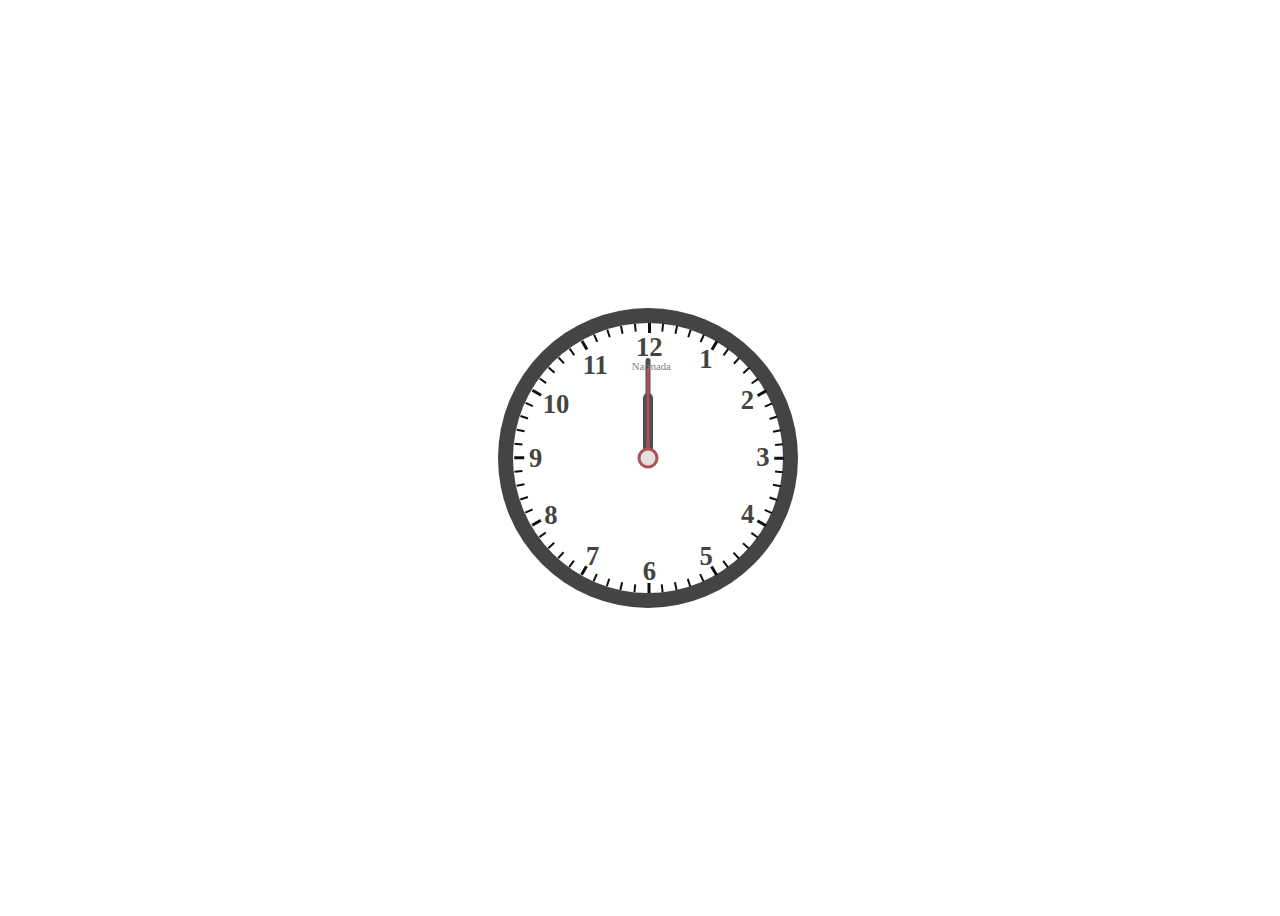
<file: index.html>
<!DOCTYPE html>
<html lang="en">
<head>
    <meta charset="UTF-8">
    <meta name="viewport" content="width=device-width, initial-scale=1.0">
    <title>Clock</title>
    <link rel="stylesheet" href="index.css">
</head>
<body>
    <div id="clock">
        <div id="inner-clock">
            <div id="dots">
                <div class="dot"></div>
                <div class="dot"></div>
                <div class="dot"></div>
                <div class="dot"></div>
                <div class="dot"></div>
                <div class="dot"></div>
                <div class="dot"></div>
                <div class="dot"></div>
                <div class="dot"></div>
                <div class="dot"></div>
                <div class="dot"></div>
                <div class="dot"></div>
                <div class="dot"></div>
                <div class="dot"></div>
                <div class="dot"></div>
                <div class="dot"></div>
                <div class="dot"></div>
                <div class="dot"></div>
                <div class="dot"></div>
                <div class="dot"></div>
                <div class="dot"></div>
                <div class="dot"></div>
                <div class="dot"></div>
                <div class="dot"></div>
                <div class="dot"></div>
                <div class="dot"></div>
                <div class="dot"></div>
                <div class="dot"></div>
                <div class="dot"></div>
                <div class="dot"></div>
                <div class="dot"></div>
                <div class="dot"></div>
                <div class="dot"></div>
                <div class="dot"></div>
                <div class="dot"></div>
                <div class="dot"></div>
                <div class="dot"></div>
                <div class="dot"></div>
                <div class="dot"></div>
                <div class="dot"></div>
                <div class="dot"></div>
                <div class="dot"></div>
                <div class="dot"></div>
                <div class="dot"></div>
                <div class="dot"></div>
                <div class="dot"></div>
                <div class="dot"></div>
                <div class="dot"></div>
                <div class="dot"></div>
                <div class="dot"></div>
                <div class="dot"></div>
                <div class="dot"></div>
                <div class="dot"></div>
                <div class="dot"></div>
                <div class="dot"></div>
                <div class="dot"></div>
                <div class="dot"></div>
                <div class="dot"></div>
                <div class="dot"></div>
                <div class="dot"></div>

        </div>
        <div class="center">
        </div>
        <div class="hr"></div>
        <div class="min"></div>
        <div class="sec"></div>
        <div class="name">
            <p>Narmada</p>
        </div>

    </div>
    </div>

    <script src="index.js"></script>
</body>
</html>
</file>
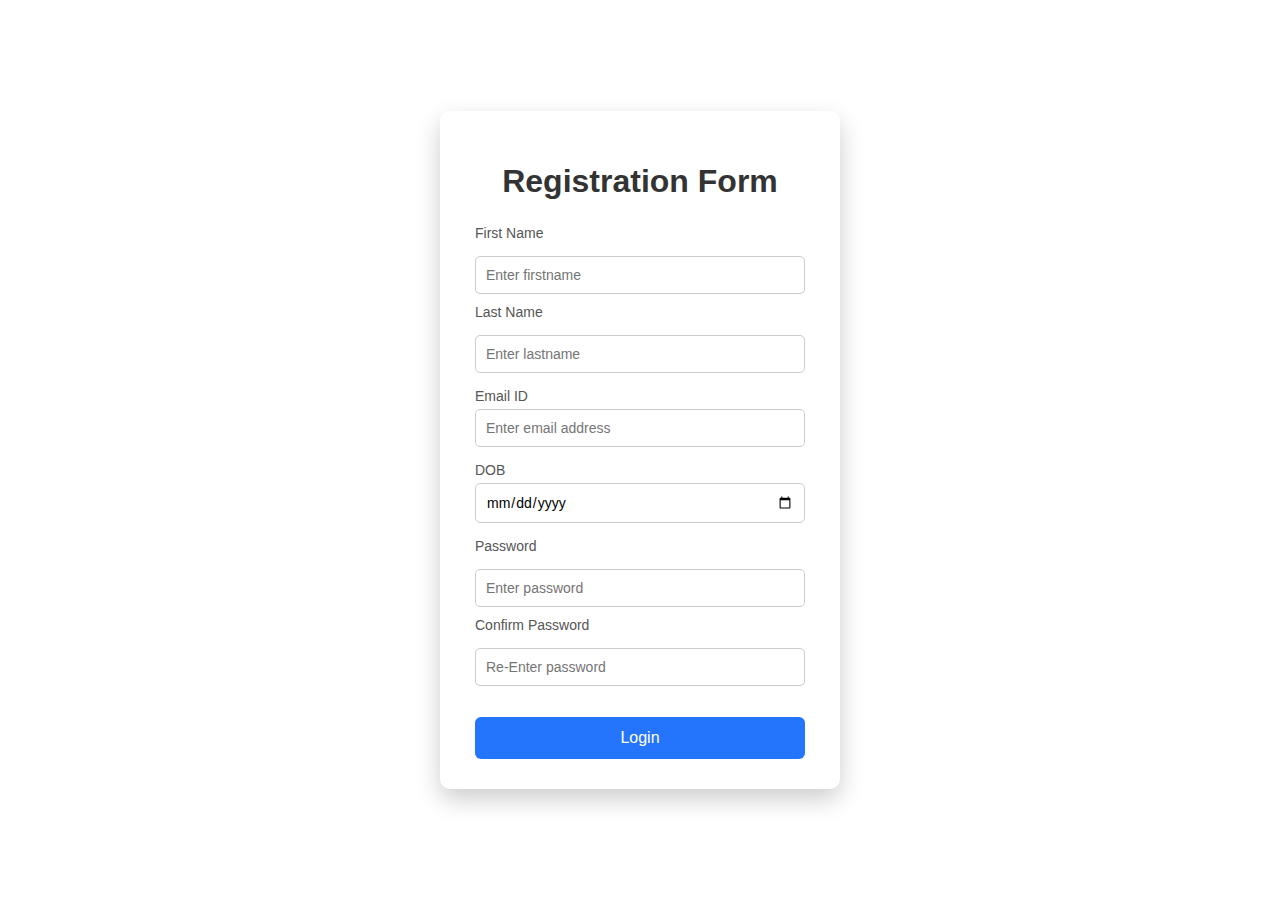
<file: Registration Form/index.html>
<!DOCTYPE html>
<html lang="en">
<head>
    <meta charset="UTF-8">
    <meta name="viewport" content="width=device-width, initial-scale=1.0">
    <title>Registration</title>
    <link rel="stylesheet" href="style.css">

</head>
<body>
<div class="content">
    <h1>Registration Form</h1>
    <form id="login-form">
        <div class="input1">
            <label>First Name</label>
            <input type="text"  id="firstname" placeholder="Enter firstname" required>
            <label>Last Name</label>
            <input type="text" id="lastname" placeholder="Enter lastname" required>
        </div>
       

        <div class="input2">
            <label>Email ID</label>
            <input type="email" id="mailid" placeholder="Enter email address" required>
        </div>
        

        <div class="input3">
            <label>DOB</label>
            <input type="date" id="yourdob" placeholder="Enter date of birth" required>
        </div>
       


        <div class="input4">
            <label>Password</label>
            <input type="password" id="pass" placeholder="Enter password" required>
            <label>Confirm Password</label>
            <input type="password" id="confirmpass" placeholder="Re-Enter password" required>

        </div>
        <p id="notify"></p>
            
    

        <button type="submit">Login</button>
    </form>
</div>



    <script src="script.js"></script>
</body>
</html>
</file>
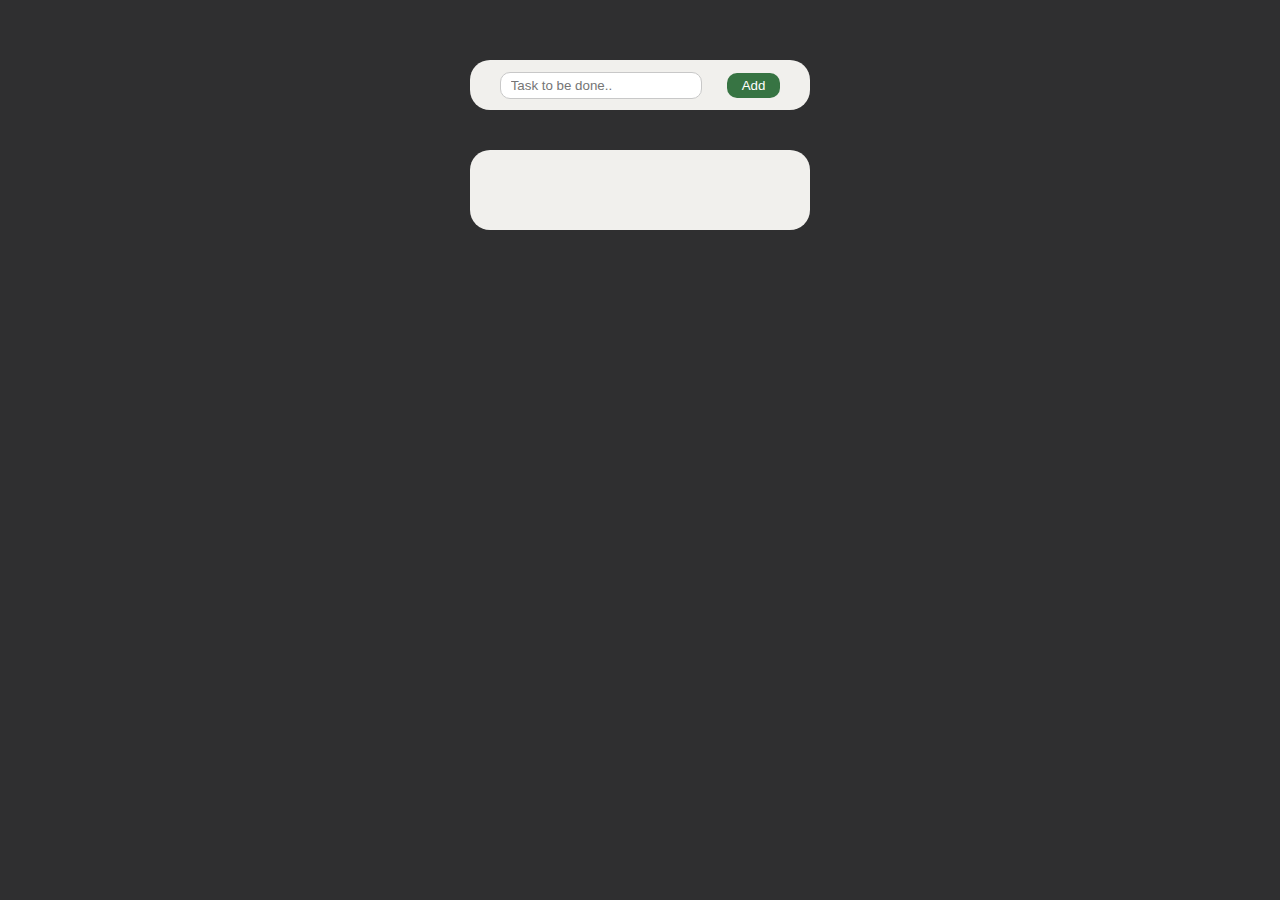
<file: to-do list/index.html>
<!DOCTYPE html>
<html lang="en">
<head>
    <meta charset="UTF-8">
    <meta name="viewport" content="width=device-width, initial-scale=1.0">
    <title>To-Do WebApp</title>
    <link rel="icon" href="">
    <link rel="stylesheet" href="style.css">
    <link rel="font" href="https://cdnjs.cloudflare.com/ajax/libs/font-awesome/7.0.1/css/all.min.css">
    <link href="https://fonts.googleapis.com/css2?family=Montserrat:ital,wght@0,100..900;1,100..900&display=swap" rel="stylesheet">
</head>

<body>
<div class="content">

    <div class="Addtask">
        <div class="todo">
            <input type="text" id="taskInput" placeholder="Task to be done..">
        </div>
        <div class="Add">
            <button id="addBtn">Add</button>
        </div>
    </div>

    <div class="tasks">

        <div class="one">
            <div class="addedtask">
            </div>
            <div class="deletetask">
                <i class="fa-solid fa-trash fa-sm" style="color: #fbfbfb;"></i>
            </div>
        </div>

    </div>

    
</div>

    <script src="script.js"></script>
</body>
</html>
</file>
<file: index.css>
body{
    background-color:white;
    height:100vh;
    width:100vw;
    display:flex;
    justify-content: center;
    align-items: center;
    overflow:hidden; 
}

#clock{
    width:300px;
    height:300px;
    background-color:rgb(68, 68, 68);
    border-radius:50%;
    display:flex;
    justify-content: center;
    align-items: center;

}

#inner-clock{
    background-color: white;
    height: 270px;
    width:270px;
    border-radius: 50%;
    position:relative;

}

.dot{
    background-color: rgb(16, 16, 16);
    width:1.5px;
    height:8px;
    position:absolute; /*overlap*/
    left:50%;
    transform-origin: center 135px;

}
.dot:nth-child(1) {
  transform: rotate(0deg);
}
.dot:nth-child(2) {
  transform: rotate(6deg);
}
.dot:nth-child(3) {
  transform: rotate(12deg);
}
.dot:nth-child(4) {
  transform: rotate(18deg);
}
.dot:nth-child(5) {
  transform: rotate(24deg);
}
.dot:nth-child(6) {
  transform: rotate(30deg);
}
.dot:nth-child(7) {
  transform: rotate(36deg);
}
.dot:nth-child(8) {
  transform: rotate(42deg);
}
.dot:nth-child(9) {
  transform: rotate(48deg);
}
.dot:nth-child(10) {
  transform: rotate(54deg);
}
.dot:nth-child(11) {
  transform: rotate(60deg);
}
.dot:nth-child(12) {
  transform: rotate(66deg);
}
.dot:nth-child(13) {
  transform: rotate(72deg);
}
.dot:nth-child(14) {
  transform: rotate(78deg);
}
.dot:nth-child(15) {
  transform: rotate(84deg);
}
.dot:nth-child(16) {
  transform: rotate(90deg);
}
.dot:nth-child(17) {
  transform: rotate(96deg);
}
.dot:nth-child(18) {
  transform: rotate(102deg);
}
.dot:nth-child(19) {
  transform: rotate(108deg);
}
.dot:nth-child(20) {
  transform: rotate(114deg);
}
.dot:nth-child(21) {
  transform: rotate(120deg);
}
.dot:nth-child(22) {
  transform: rotate(126deg);
}
.dot:nth-child(23) {
  transform: rotate(132deg);
}
.dot:nth-child(24) {
  transform: rotate(138deg);
}
.dot:nth-child(25) {
  transform: rotate(144deg);
}
.dot:nth-child(26) {
  transform: rotate(150deg);
}
.dot:nth-child(27) {
  transform: rotate(156deg);
}
.dot:nth-child(28) {
  transform: rotate(162deg);
}
.dot:nth-child(29) {
  transform: rotate(168deg);
}
.dot:nth-child(30) {
  transform: rotate(174deg);
}
.dot:nth-child(31) {
  transform: rotate(180deg);
}
.dot:nth-child(32) {
  transform: rotate(186deg);
}
.dot:nth-child(33) {
  transform: rotate(192deg);
}
.dot:nth-child(34) {
  transform: rotate(198deg);
}
.dot:nth-child(35) {
  transform: rotate(204deg);
}
.dot:nth-child(36) {
  transform: rotate(210deg);
}
.dot:nth-child(37) {
  transform: rotate(216deg);
}
.dot:nth-child(38) {
  transform: rotate(222deg);
}
.dot:nth-child(39) {
  transform: rotate(228deg);
}
.dot:nth-child(40) {
  transform: rotate(234deg);
}
.dot:nth-child(41) {
  transform: rotate(240deg);
}
.dot:nth-child(42) {
  transform: rotate(246deg);
}
.dot:nth-child(43) {
  transform: rotate(252deg);
}
.dot:nth-child(44) {
  transform: rotate(258deg);
}
.dot:nth-child(45) {
  transform: rotate(264deg);
}
.dot:nth-child(46) {
  transform: rotate(270deg);
}
.dot:nth-child(47) {
  transform: rotate(276deg);
}
.dot:nth-child(48) {
  transform: rotate(282deg);
}
.dot:nth-child(49) {
  transform: rotate(288deg);
}
.dot:nth-child(50) {
  transform: rotate(294deg);
}
.dot:nth-child(51) {
  transform: rotate(300deg);
}
.dot:nth-child(52) {
  transform: rotate(306deg);
}
.dot:nth-child(53) {
  transform: rotate(312deg);
}
.dot:nth-child(54) {
  transform: rotate(318deg);
}
.dot:nth-child(55) {
  transform: rotate(324deg);
}
.dot:nth-child(56) {
  transform: rotate(330deg);
}
.dot:nth-child(57) {
  transform: rotate(336deg);
}
.dot:nth-child(58) {
  transform: rotate(342deg);
}
.dot:nth-child(59) {
  transform: rotate(348deg);
}
.dot:nth-child(60) {
  transform: rotate(354deg);
}
.dot:nth-child(5n+1){
    width:2.5px;
    height: 10px;
}
.dot:nth-child(1)::after{
    content: "12";
    color:rgb(68, 68, 68);
    font-weight: 700;
    font-size: 20pt;
    position:absolute;
    left:50%;
    top:90%;
    transform: translateX(-50%);
}
.dot:nth-child(6)::after{
    content: "1";
    color:rgb(68, 68, 68);
    font-weight: 700;
    font-size: 20pt;
    position:absolute;
    left:50%;
    top:90%;
    transform:translate(-50%,-10%) rotate(-30deg);
}
.dot:nth-child(11)::after{
    content: "2";
    color:rgb(68, 68, 68);
    font-weight: 700;
    font-size: 20pt;
    position:absolute;
    left:50%;
    top:90%;
    transform:translate(-50%,-10%) rotate(-60deg);
}
.dot:nth-child(16)::after{
    content: "3";
    color:rgb(68, 68, 68);
    font-weight: 700;
    font-size: 20pt;
    position:absolute;
    left:50%;
    top:90%;
    transform:translate(-50%,-10%) rotate(-90deg);
}
.dot:nth-child(21)::after{
    content: "4";
    color:rgb(68, 68, 68);
    font-weight: 700;
    font-size: 20pt;
    position:absolute;
    left:50%;
    top:90%;
    transform:translate(-50%,-10%) rotate(-120deg);
}
.dot:nth-child(26)::after{
    content: "5";
    color:rgb(68, 68, 68);
    font-weight: 700;
    font-size: 20pt;
    position:absolute;
    left:50%;
    top:90%;
    transform:translate(-50%,-10%) rotate(-150deg);
}
.dot:nth-child(31)::after{
    content: "6";
    color:rgb(68, 68, 68);
    font-weight: 700;
    font-size: 20pt;
    position:absolute;
    left:50%;
    top:90%;
    transform:translate(-50%,-10%) rotate(-180deg);
}
.dot:nth-child(36)::after{
    content: "7";
    color:rgb(68, 68, 68);
    font-weight: 700;
    font-size: 20pt;
    position:absolute;
    left:50%;
    top:90%;
    transform:translate(-50%,-10%) rotate(-210deg);
}
.dot:nth-child(41)::after{
    content: "8";
    color:rgb(68, 68, 68);
    font-weight: 700;
    font-size: 20pt;
    position:absolute;
    left:50%;
    top:90%;
    transform:translate(-50%,-10%) rotate(-240deg);
}
.dot:nth-child(46)::after{
    content: "9";
    color:rgb(68, 68, 68);
    font-weight: 700;
    font-size: 20pt;
    position:absolute;
    left:50%;
    top:90%;
    transform:translate(-50%,-10%) rotate(-270deg);
}
.dot:nth-child(51)::after{
    content: "10";
    color:rgb(68, 68, 68);
    font-weight: 700;
    font-size: 20pt;
    position:absolute;
    left:50%;
    top:90%;
    transform:translate(-50%,10%) rotate(-300deg);
}
.dot:nth-child(56)::after{
    content: "11";
    color:rgb(68, 68, 68);
    font-weight: 700;
    font-size: 20pt;
    position:absolute;
    left:50%;
    top:90%;
    transform:translate(-50%,10%) rotate(-330deg);
}
.center{
    background-color:rgb(230, 225, 225);
    border:3px solid rgb(169, 83, 83);
    width:15px;
    height:15px;
    border-radius: 50%;
    position:absolute;
    top:50%;
    left:50%;
    transform: translate(-50%,-50%);
    z-index:100;
}
.hr{
    --rotate:0;
    background-color: rgb(80, 78, 78);
    width:10px;
    height:65px;
    border-radius:10px;
    position: absolute;
    top:50%;
    left:50%;
    transform-origin: top;
    transform:translate(-50%) rotate(calc(var(--rotate)*1deg + 180deg));
    
}
.min{
    --rotate:0;
    background-color: rgb(80, 78, 78);
    width:5px;
    height:100px;
    border-radius:10px;
    position:absolute;
    top:50%;
    left:50%;
    transform-origin: top;
    transform:translate(-50%) rotate(calc(var(--rotate)*1deg + 180deg));
    
}
.sec{
    --rotate:0;
    background-color:rgb(169, 83, 83);
    width:3px;
    height:90px;
    border-radius:10px;
    position:absolute;
    top:50%;
    left:50%;
    transform-origin: top;
    transform:translate(-50%) rotate(calc(var(--rotate)*1deg + 180deg));
    
}
.name p{
  color:grey;
  font-size:8pt;
  position: absolute;
  top:10%;
  left:44%;
}
</file>
<file: Registration Form/style.css>
html{
    margin:0;
    padding:0;

}
* {
    box-sizing: border-box;
    font-family: Arial, Helvetica, sans-serif;
}

body {
    margin: 0;
    min-height: 100vh;
    display: flex;
    justify-content: center;
    align-items: center;
    background:white;
}

.content {
    background: #ffffff;
    padding: 30px 35px;
    width: 400px;
    border-radius: 10px;
    box-shadow: 0 10px 25px rgba(0, 0, 0, 0.2);
}

.content h1 {
    text-align: center;
    margin-bottom: 25px;
    color: #333;
}

form div {
    margin-bottom: 15px;
}

label {
    display: block;
    margin-bottom: 5px;
    font-size: 14px;
    color: #555;
}

input {
    width: 100%;
    padding: 10px;
    border-radius: 5px;
    border: 1px solid #ccc;
    outline: none;
    font-size: 14px;
    transition: border 0.3s, box-shadow 0.3s;
}

input:focus {
    border-color: #2575fc;
    box-shadow: 0 0 5px rgba(37, 117, 252, 0.4);
}

.input1,
.input4 {
    display: grid;
    grid-template-columns: 1fr;
    row-gap: 10px;
}

button {
    width: 100%;
    padding: 12px;
    margin-top: 15px;
    border: none;
    border-radius: 6px;
    background: #2575fc;
    color: white;
    font-size: 16px;
    cursor: pointer;
    transition: background 0.3s, transform 0.2s;
}

button:hover {
    background: #1a5fd3;
    transform: translateY(-1px);
}
</file>
<file: to-do list/style.css>
html{
    padding: 0;
    margin: 0;
    font-family: "Popins", sans-serif;
    background-color: #2f2f30;
}

.heading p{
    background-color: #f7e6b4;
    border-radius: 15px;
    height: 25px;
    width: 250px;
    color: rgb(73, 71, 71);
    padding:0px 22px;
    margin-bottom:35px;
    font-family: "Popins",sans-serif;
    font-weight: 600;
   
}

.content {
    display: flex;
    flex-direction: column;
    justify-content: center;
    align-items: center;
    margin: 60px auto;
}

.Addtask {
    display: flex;
    justify-content: center;
    align-items: center;
    gap: 25px;
    background-color: #f1f0ed;
    border-radius: 20px;
    height: 50px;
    width: 320px;
    padding: 0 10px;

}

input[type="text"] {
    border-radius: 10px;
    color: rgb(0, 0, 0);
    border: 1px solid rgb(200, 200, 200);
    padding: 5px 10px;
    outline: none;
    font-family: "Popins", sans-serif;
    width: 180px;
}

.Add button {
    color: white;
    background-color: #377443;
    font-family: "Popins", sans-serif;
    border: none;
    border-radius: 10px;
    padding: 5px 15px;
    cursor:alias;
}

.tasks {
    background-color: #f1f0ed;
    border-radius: 20px;
    min-height: 60px;
    width: 320px;
    margin-top: 40px;
    padding: 10px;
}

.taskItem {
    background-color: white;
    border-radius: 12px;
    color:#2f2f30;
    margin: 8px 0;
    padding: 10px 15px;
    display: flex;
    justify-content: space-between;
    align-items: center;
}

.deletetask i {
    color: #377443;
    cursor:alias;
}
</file>
